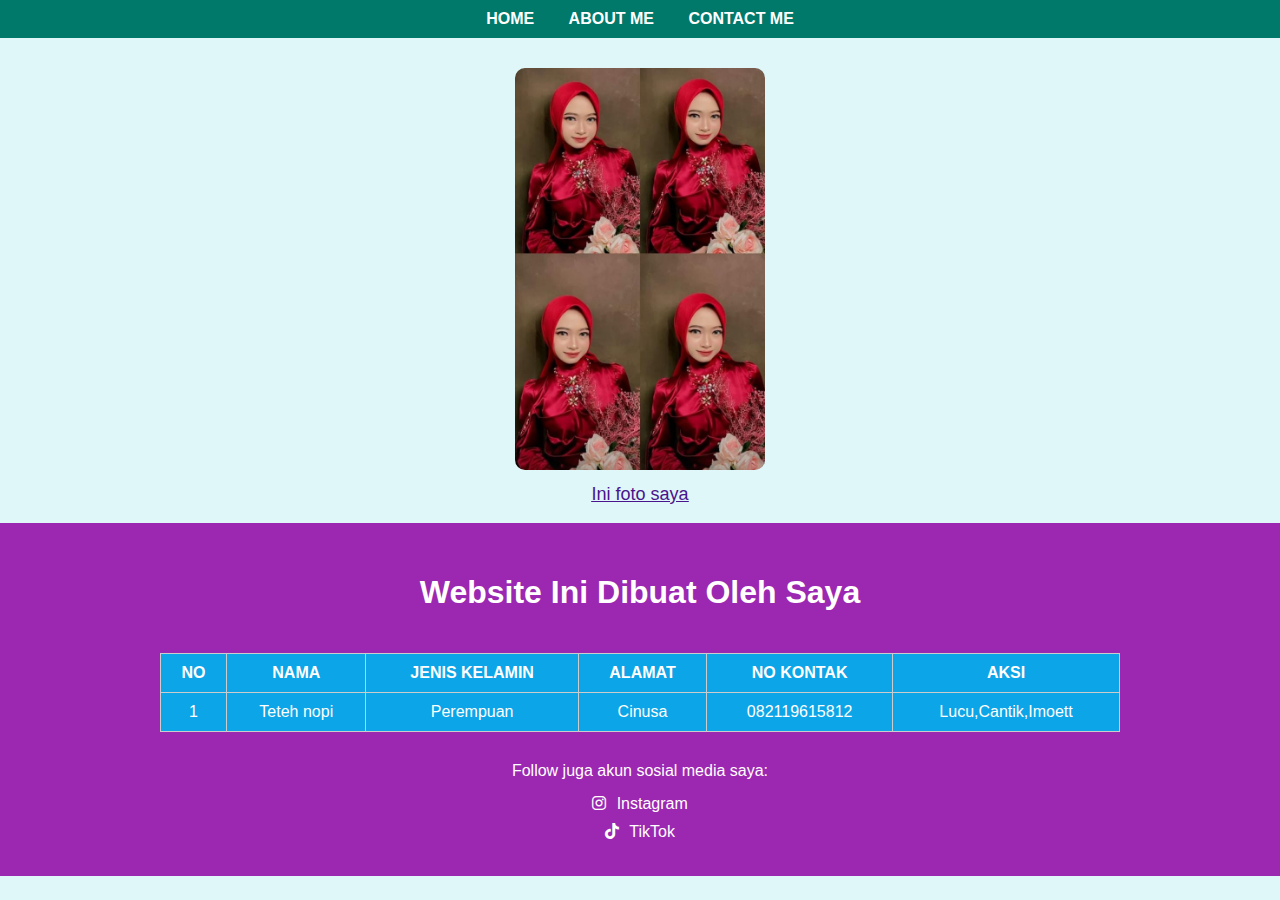
<file: index.html>
<!DOCTYPE html>
<html lang="id">
<head>
  <meta charset="UTF-8">
  <title>WEB TETEH NOPI</title>
  <link rel="stylesheet" href="style2.css">
  <!-- Font Awesome untuk ikon sosial media -->
  <link rel="stylesheet" href="https://cdnjs.cloudflare.com/ajax/libs/font-awesome/6.4.0/css/all.min.css">
<body>

  <!-- Navbar -->
  <div class="container-navbar">
    <ul class="ul-navbar">
      <li><a href="#" class="a-navbar">HOME</a></li>
      <li><a href="about.html" class="a-navbar">ABOUT ME</a></li>
      <li><a href="contact.html" class="a-navbar">CONTACT ME</a></li>
    </ul>
  </div>

  <!-- Konten Foto -->
 <div class="container-content">
  <a href="galeri.html" class="a-content">
    <img src="teh nop.jpg" class="img-content" alt="Foto Dede Yuli">
    <p class="p-content">Ini foto saya</p>
  </a>
</div>

  <!-- Footer -->
  <div class="container-footer">
    <h1 class="h1-footer">Website Ini Dibuat Oleh Saya</h1>

  <!-- Tabel Siswa -->
  <div class="container-table">
    <table border="1">
      <thead>
        <tr>
          <th>NO</th>
          <th>NAMA</th>
          <th>JENIS KELAMIN</th>
          <th>ALAMAT</th>
          <th>NO KONTAK</th>
          <th>AKSI</th>
        </tr>
      </thead>
      <tbody>
        <tr>
          <td>1</td>
          <td>Teteh nopi</td>
          <td>Perempuan</td>
          <td>Cinusa</td>
          <td>082119615812</td>
          <td>Lucu,Cantik,Imoett</td>
        </tr>
      </tbody>
    </table>
  </div>
   <p>Follow juga akun sosial media saya:</p>

    <a href="https://www.instagram.com/swirlzcreamm_?igsh=MWZ6emsxdGxydDh4eQ==" target="_blank" class="social-link">
      <i class="fab fa-instagram"></i> Instagram
    </a><br>

    <a href="https://www.tiktok.com/@nopiii_.3?_t=ZS-8xu8sd2aZKE&_r=1" target="_blank" class="social-link">
      <i class="fab fa-tiktok"></i> TikTok
    </a><br>

</body>
</html>
</file>
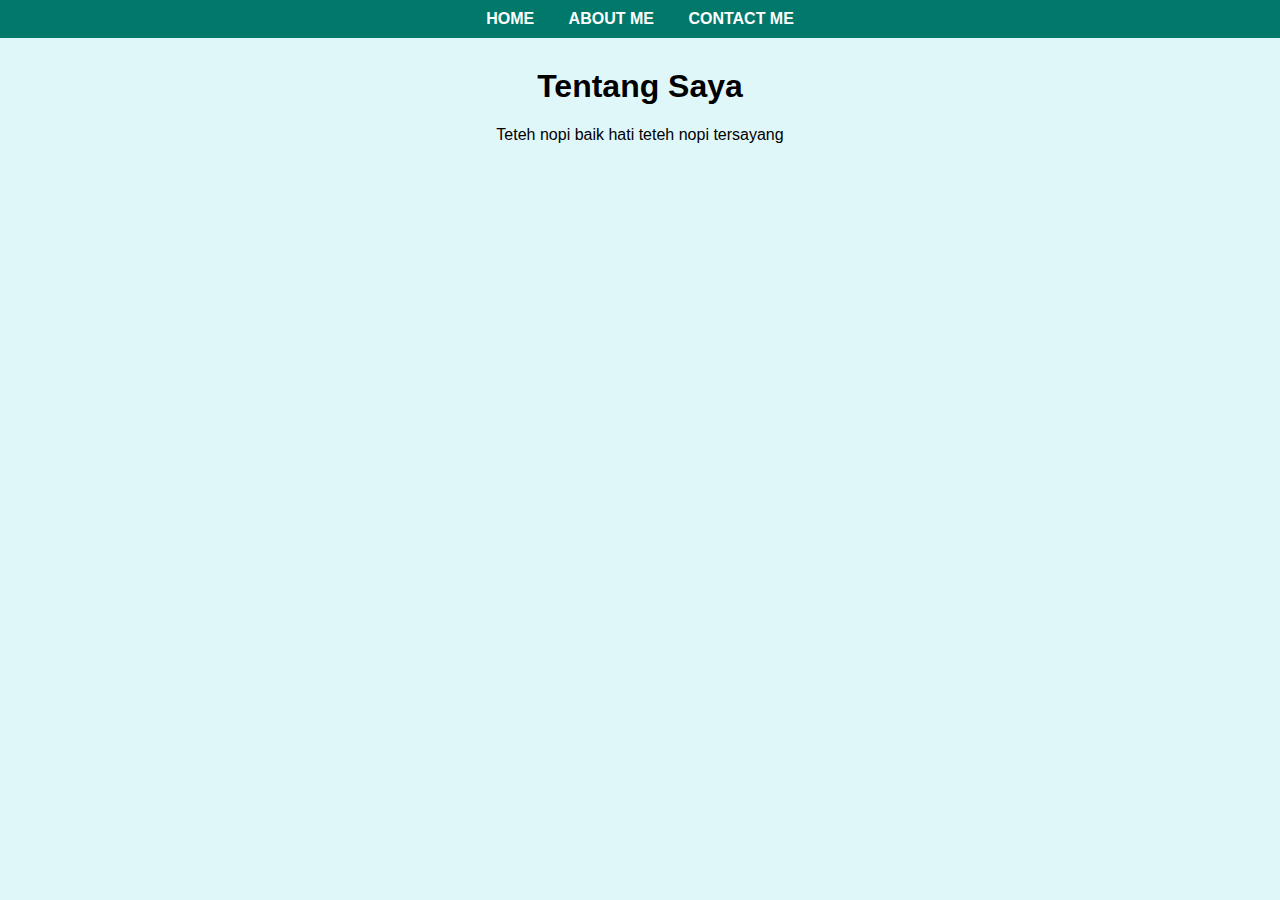
<file: about.html>
<!DOCTYPE html>
<html lang="id">
<head>
    <meta charset="UTF-8">
    <title>About Me - Teteh Nopi</title>
    <link rel="stylesheet" href="style2.css">
</head>
<body>
    <div class="container-navbar">
        <ul class="ul-navbar">
            <li><a href="#" class="a-navbar">HOME</a></li>
            <li><a href="about.html" class="a-navbar">ABOUT ME</a></li>
            <li><a href="contact.html" class="a-navbar">CONTACT ME</a></li>
        </ul>
    </div>
    <div class="container-content">
        <h1>Tentang Saya</h1>
        <p>Teteh nopi baik hati teteh nopi tersayang</p>
    </div>
</body>
</html>
</file>
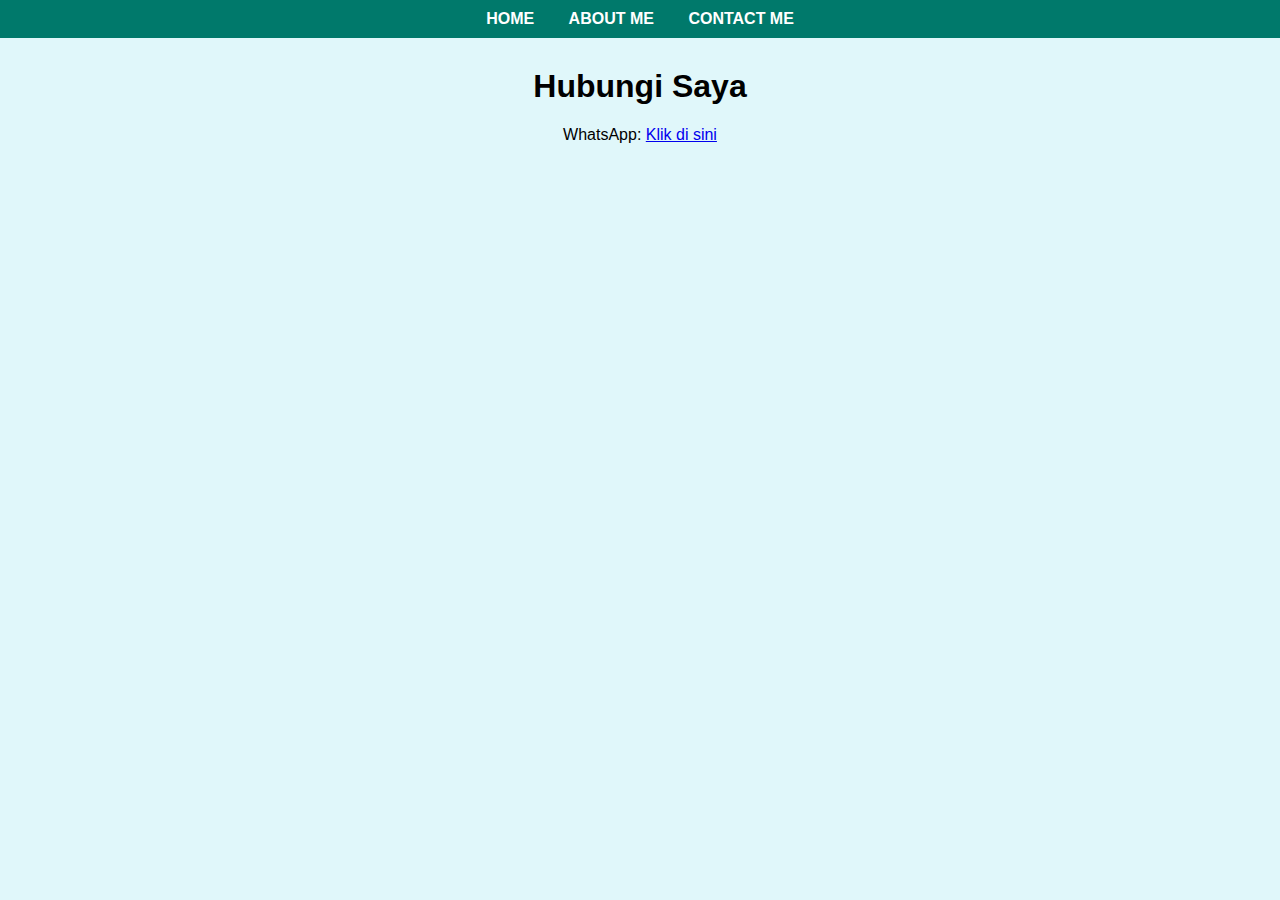
<file: contact.html>
<!DOCTYPE html>
<html lang="id">
<head>
    <meta charset="UTF-8">
    <title>Contact Me - Teteh Nopi</title>
    <link rel="stylesheet" href="style2.css">
</head>
<body>
    <div class="container-navbar">
        <ul class="ul-navbar">
            <li><a href="#" class="a-navbar">HOME</a></li>
            <li><a href="about.html" class="a-navbar">ABOUT ME</a></li>
            <li><a href="contact.html" class="a-navbar">CONTACT ME</a></li>
        </ul>
    </div>
    <div class="container-content">
        <h1>Hubungi Saya</h1>
        <p>WhatsApp: <a href="https://wa.me/082119615812">Klik di sini</a></p>
    </div>
</body>
</html>
</file>
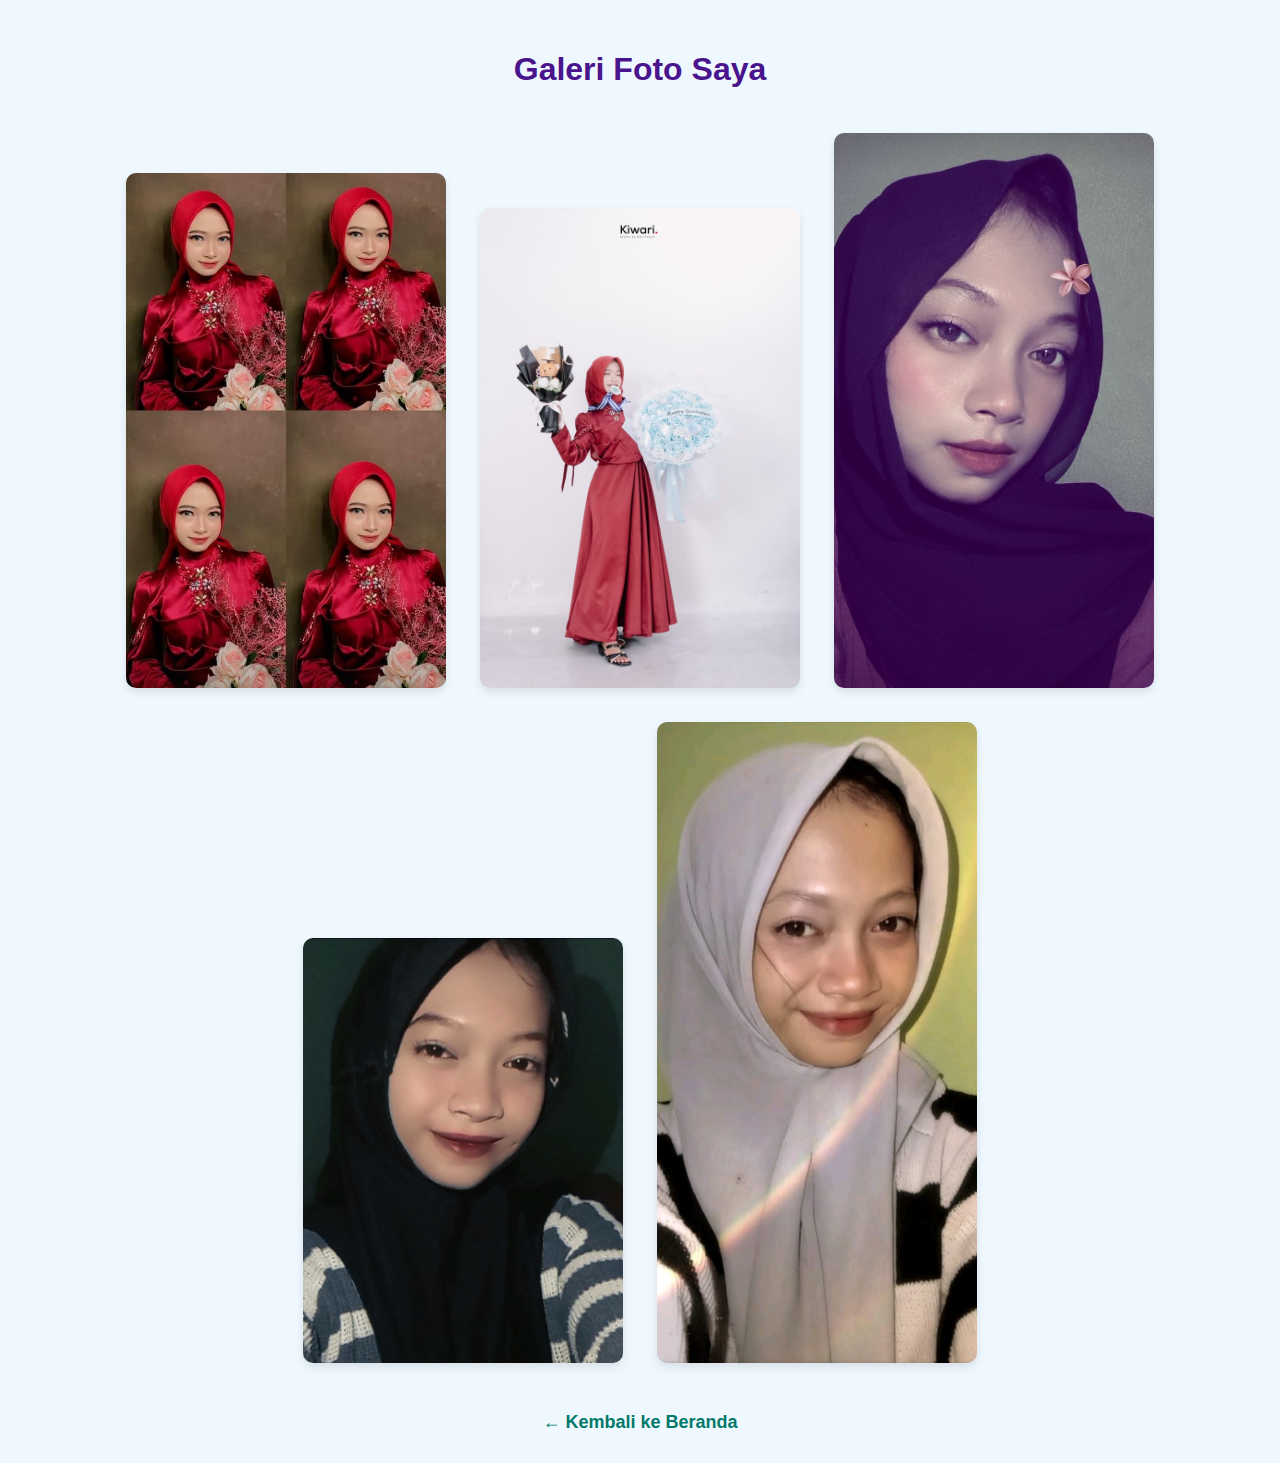
<file: galeri.html>
<!DOCTYPE html>
<html lang="id">
<head>
  <meta charset="UTF-8">
  <title>Galeri Foto TETEH NOPI</title>
  <link rel="stylesheet" href="style2.css">
  <style>
    body {
      font-family: Arial, sans-serif;
      background-color: #f0f8ff;
      margin: 0;
      padding: 0;
    }

    .galeri-container {
      text-align: center;
      padding: 30px;
    }

    .galeri-container h1 {
      color: #4a148c;
      margin-bottom: 30px;
    }

    .galeri-container img {
      width: 320px;         /* ukuran sedang */
      height: auto;
      margin: 15px;
      border-radius: 10px;
      box-shadow: 0 4px 8px rgba(0,0,0,0.1);
      transition: 0.3s ease;
    }

    .galeri-container img:hover {
      transform: scale(1.05);
    }

    .back-link {
      display: inline-block;
      margin-top: 30px;
      text-decoration: none;
      color: #00796b;
      font-weight: bold;
      font-size: 18px;
    }

    .back-link:hover {
      text-decoration: underline;
    }
  </style>
</head>
<body>

  <div class="galeri-container">
    <h1>Galeri Foto Saya</h1>

    <!-- Foto-foto -->
    <img src="teh nop.jpg" alt="Foto 1">
    <img src="teh nop1.jpg" alt="Foto 2">
    <img src="teh nop2.jpg" alt="Foto 3">
    <img src="teh nop3.jpg" alt="Foto 4">
    <img src="teh nop4.jpg" alt="Foto 5">

    <br>
    <a href="index.html" class="back-link">← Kembali ke Beranda</a>
  </div>

</body>
</html>
</file>
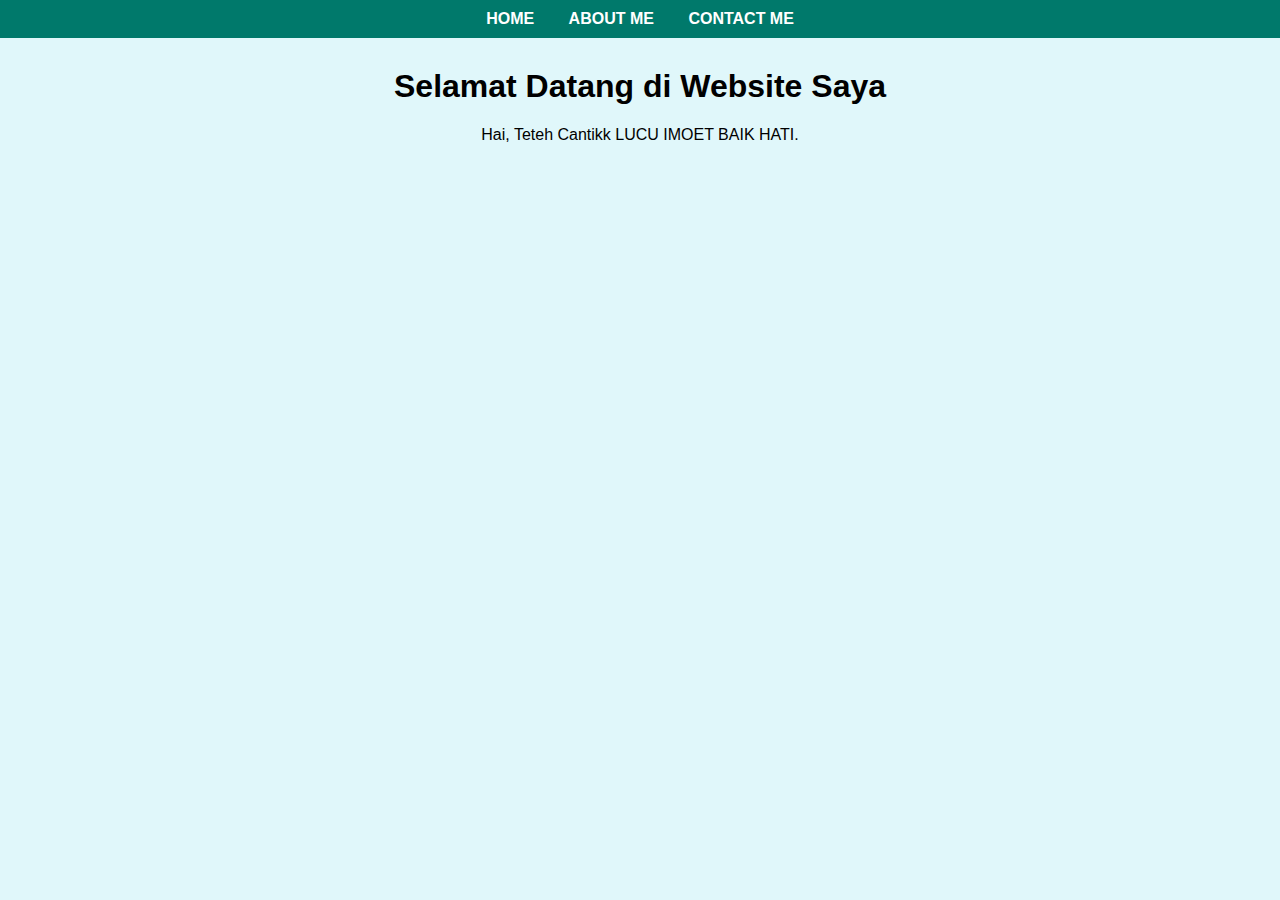
<file: home.html>
<!DOCTYPE html>
<html lang="id">
<head>
    <meta charset="UTF-8">
    <title>Home - Teteh Nopi</title>
    <link rel="stylesheet" href="style2.css">
</head>
<body>
    <div class="container-navbar">
        <ul class="ul-navbar">
            <li><a href="home.html" class="a-navbar">HOME</a></li>
            <li><a href="about.html" class="a-navbar">ABOUT ME</a></li>
            <li><a href="contact.html" class="a-navbar">CONTACT ME</a></li>
        </ul>
    </div>
    <div class="container-content">
        <h1>Selamat Datang di Website Saya</h1>
        <p>Hai, Teteh Cantikk LUCU IMOET BAIK HATI.</p>
    </div>
</body>
</html>
</file>
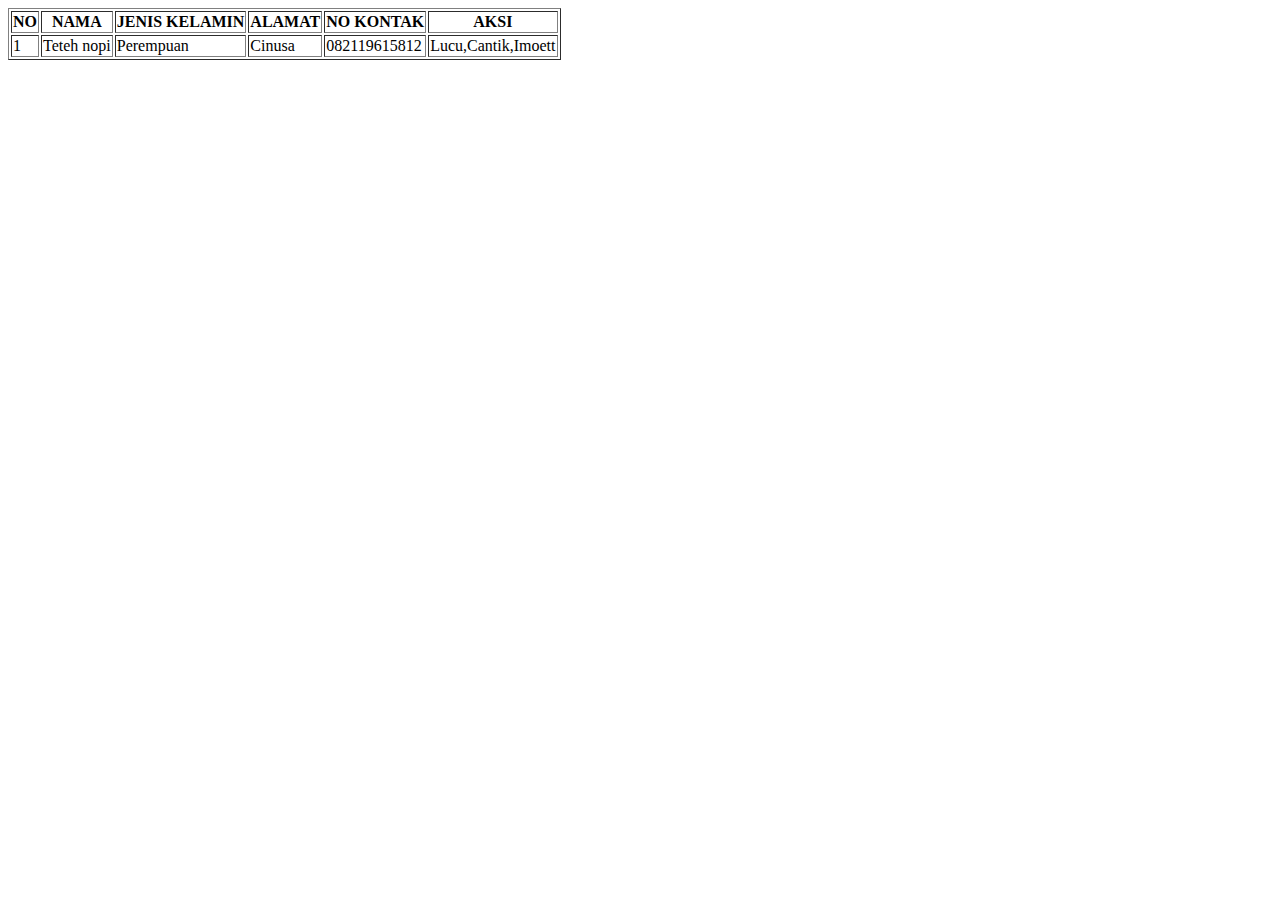
<file: index1.html>
<html>
    <body>
        <head><title>WEB TETEH NOPI</title></head>
    </body>
   <!-- Tabel Siswa -->
  <div class="container-table">
    <table border="1">
      <thead>
        <tr>
          <th>NO</th>
          <th>NAMA</th>
          <th>JENIS KELAMIN</th>
          <th>ALAMAT</th>
          <th>NO KONTAK</th>
          <th>AKSI</th>
        </tr>
      </thead>
      <tbody>
        <tr>
          <td>1</td>
          <td>Teteh nopi</td>
          <td>Perempuan</td>
          <td>Cinusa</td>
          <td>082119615812</td>
          <td>Lucu,Cantik,Imoett</td>
        </tr>
      </tbody>
    </table>
  </div>

</body>
</html>
</file>
<file: style2.css>
body {
  margin: 0;
  font-family: Arial, sans-serif;
  background-color: #e0f7fa;
}

.container-navbar {
  background-color: #00796b;
  padding: 10px;
  text-align: center;
}

.ul-navbar {
  list-style: none;
  padding: 0;
  margin: 0;
}

.ul-navbar li {
  display: inline;
  margin: 0 15px;
}

.a-navbar {
  text-decoration: none;
  color: white;
  font-weight: bold;
}

.container-content {
  text-align: center;
  margin-top: 30px;
}

.img-content {
  width: 250px;
  height: auto;
  border-radius: 10px;
}

.p-content {
  font-size: 18px;
  color: #4a148c;
  margin-top: 10px;
  text-decoration: underline;
}

.container-footer {
  background-color: #9c27b0;
  color: white;
  padding: 30px 20px;
  text-align: center;
}

.container-footer p {
  margin: 10px 0;
}

.social-link {
  display: inline-block;
  margin: 5px 10px;
  color: white;
  text-decoration: none;
  font-size: 16px;
}

.social-link i {
  margin-right: 6px;
}

.container-table {
  padding: 20px;
  text-align: center;
}

table {
  width: 80%;
  margin: auto;
  border-collapse: collapse;
  background-color: rgb(12, 165, 231);
}

th, td {
  padding: 10px;
  border: 1px solid #ccc;
}
</file>
